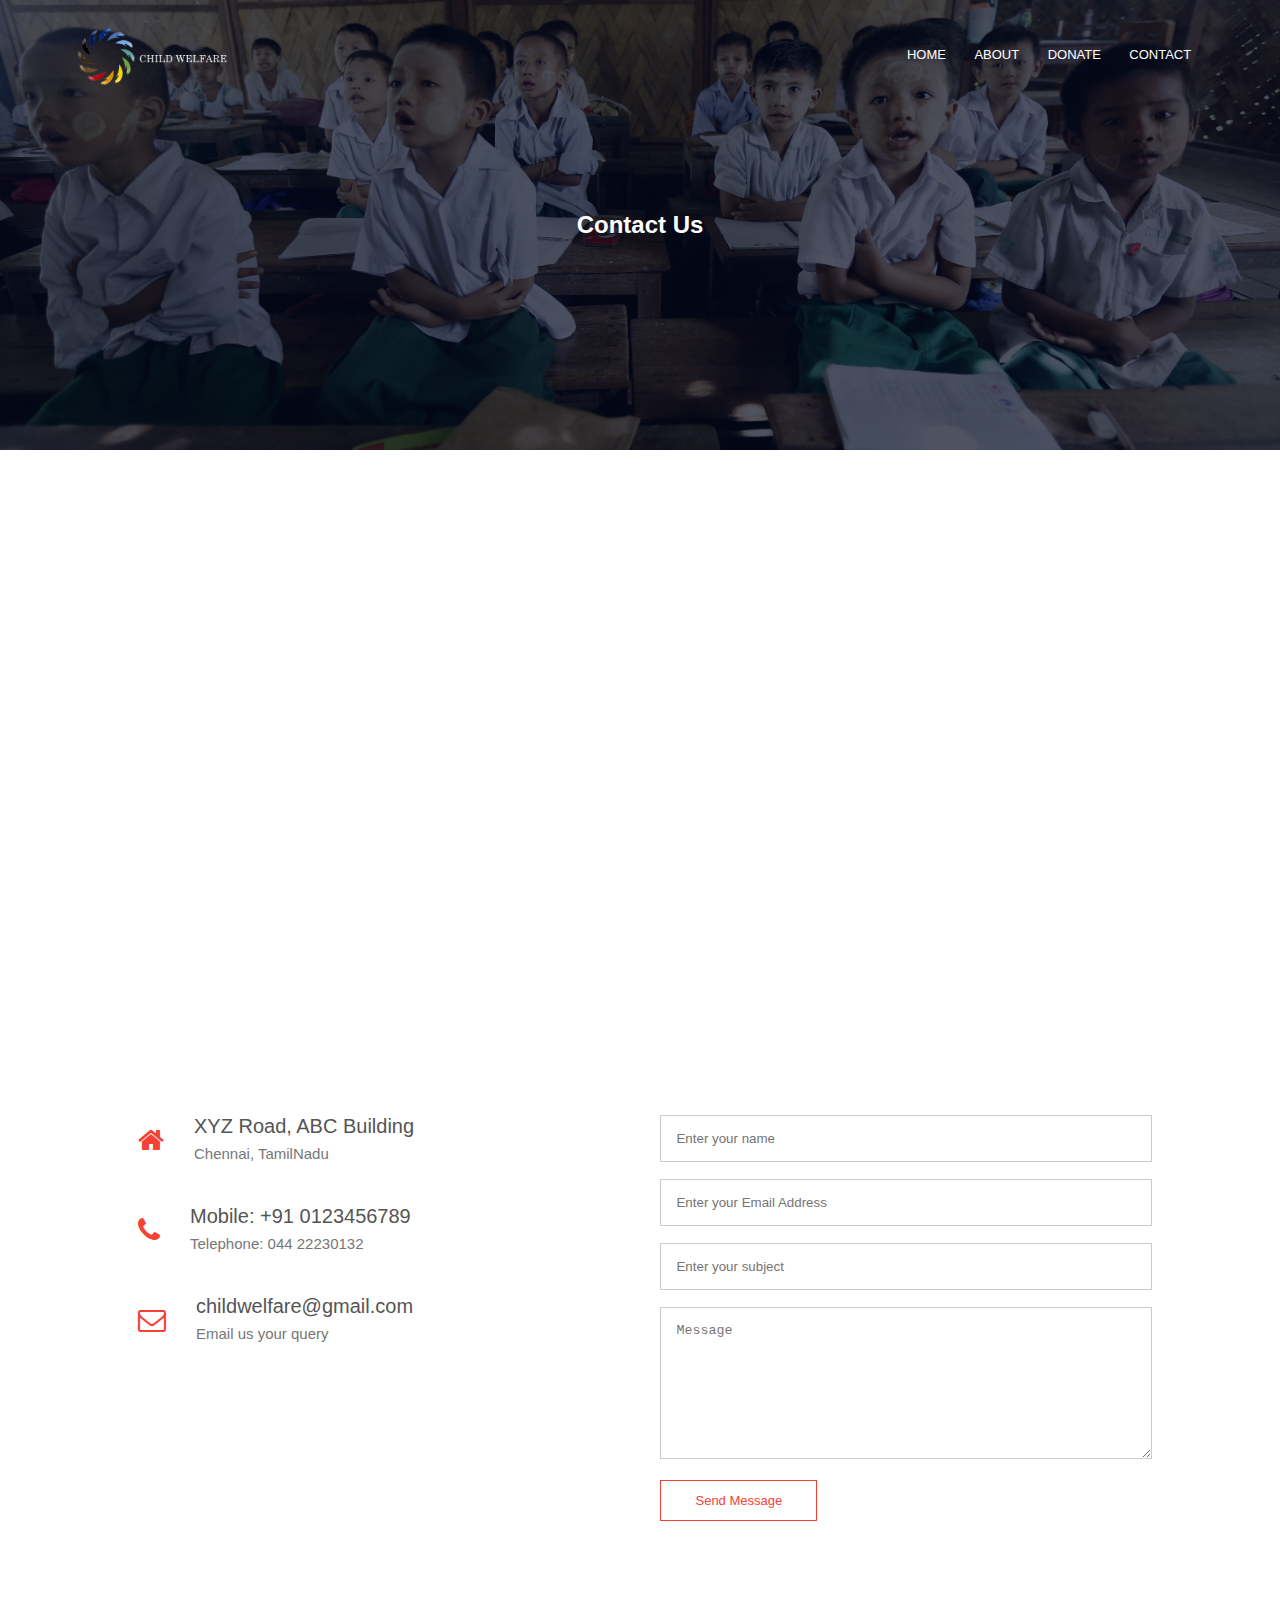
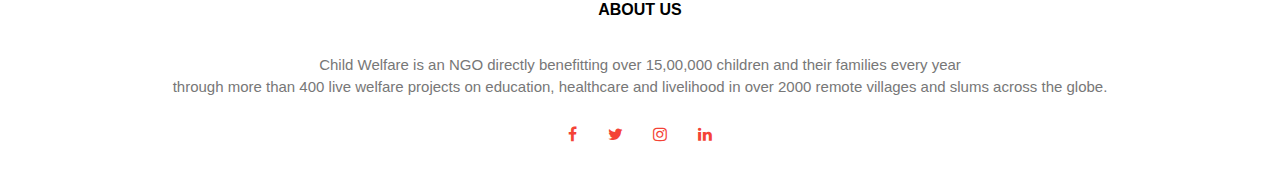
<file: contactus.html>
<!DOCTYPE html>
<html>
<head>
	<meta name="viewport" content="with=device-width, initial-scale=1.0">
	<title>women power </title>
	<link rel="stylesheet" href="style.css">
	<link rel="stylesheet" href="https://stackpath.bootstrapcdn.com/font-awesome/4.7.0/css/font-awesome.min.css">
</head>
<body style="background-color:white;">
	<section class="sub-header">
		<nav>
			<a href="index.html"><img src="88888.png"></a>
			<div class="nav-links" id="navLinks">
				<i class="fa fa-times" onclick="hideMenu()"></i>

				<ul>
					<li><a href="index.html">HOME</a></li>
					<li><a href="about.html">ABOUT</a></li>
					<li><a href="donate.html">DONATE</a></li>
					<li><a href="contactus.html">CONTACT</a></li>
</ul>
</div>
<i class="fa fa-bars"  onclick="showMenu()"></i>
		</nav>
	<h1> Contact Us </h1>
	</section>

<section class="location">
		<iframe src="https://www.google.com/maps/embed?pb=!1m18!1m12!1m3!1d497512.46093883686!2d79.92880948696563!3d13.047374762891152!2m3!1f0!2f0!3f0!3m2!1i1024!2i768!4f13.1!3m3!1m2!1s0x3a5265ea4f7d3361%3A0x6e61a70b6863d433!2sChennai%2C%20Tamil%20Nadu!5e0!3m2!1sen!2sin!4v1617708147153!5m2!1sen!2sin" width="600" height="450" style="border:0;" allowfullscreen="" loading="lazy"></iframe>
	</section>


<section class="contact-us">
	<div class="row">
		<div class="contact-col">
			<div>
				<i class="fa fa-home"></i>
				<span>
					<h5>XYZ Road, ABC Building</h5>
					<p>Chennai, TamilNadu </p>
				</span>
			</div>
		<div>
<i class="fa fa-phone"></i>
				<span>
					<h5>Mobile: +91 0123456789</h5>
					<p> Telephone: 044 22230132</p>
				</span>
			</div>
<div>
<i class="fa fa-envelope-o"></i>
				<span>
					<h5>childwelfare@gmail.com</h5>
					<p>Email us your query </p>
				</span>
			</div>




</div>
<div class="contact-col">
<form action="form-handler.php" method="post">
	<input type="text" name="name" placeholder="Enter your name"required>
	<input type="email" name="email" placeholder="Enter your Email Address"required>
	<input type="text" name="subject" placeholder="Enter your subject"required>
	<textarea rows="8" placeholder="Message" required></textarea>
	<button type="submit" class="hero-btn red-btn">Send Message</button>

</form>
</div>
</div>
</section>


<section class="footer">
	<h4>ABOUT US</h4>
	<p>Child Welfare is an NGO  directly benefitting over 15,00,000 children and their families every year<br> through more than 400 live welfare projects on education, healthcare and livelihood in over 2000 remote villages and slums across the globe.</p>
	<div class="icons">
	<i class="fa fa-facebook"></i>
<i class="fa fa-twitter"></i>
<i class="fa fa-instagram"></i>
<i class="fa fa-linkedin"></i>
</div>
</section>
</body>
</html>
</file>
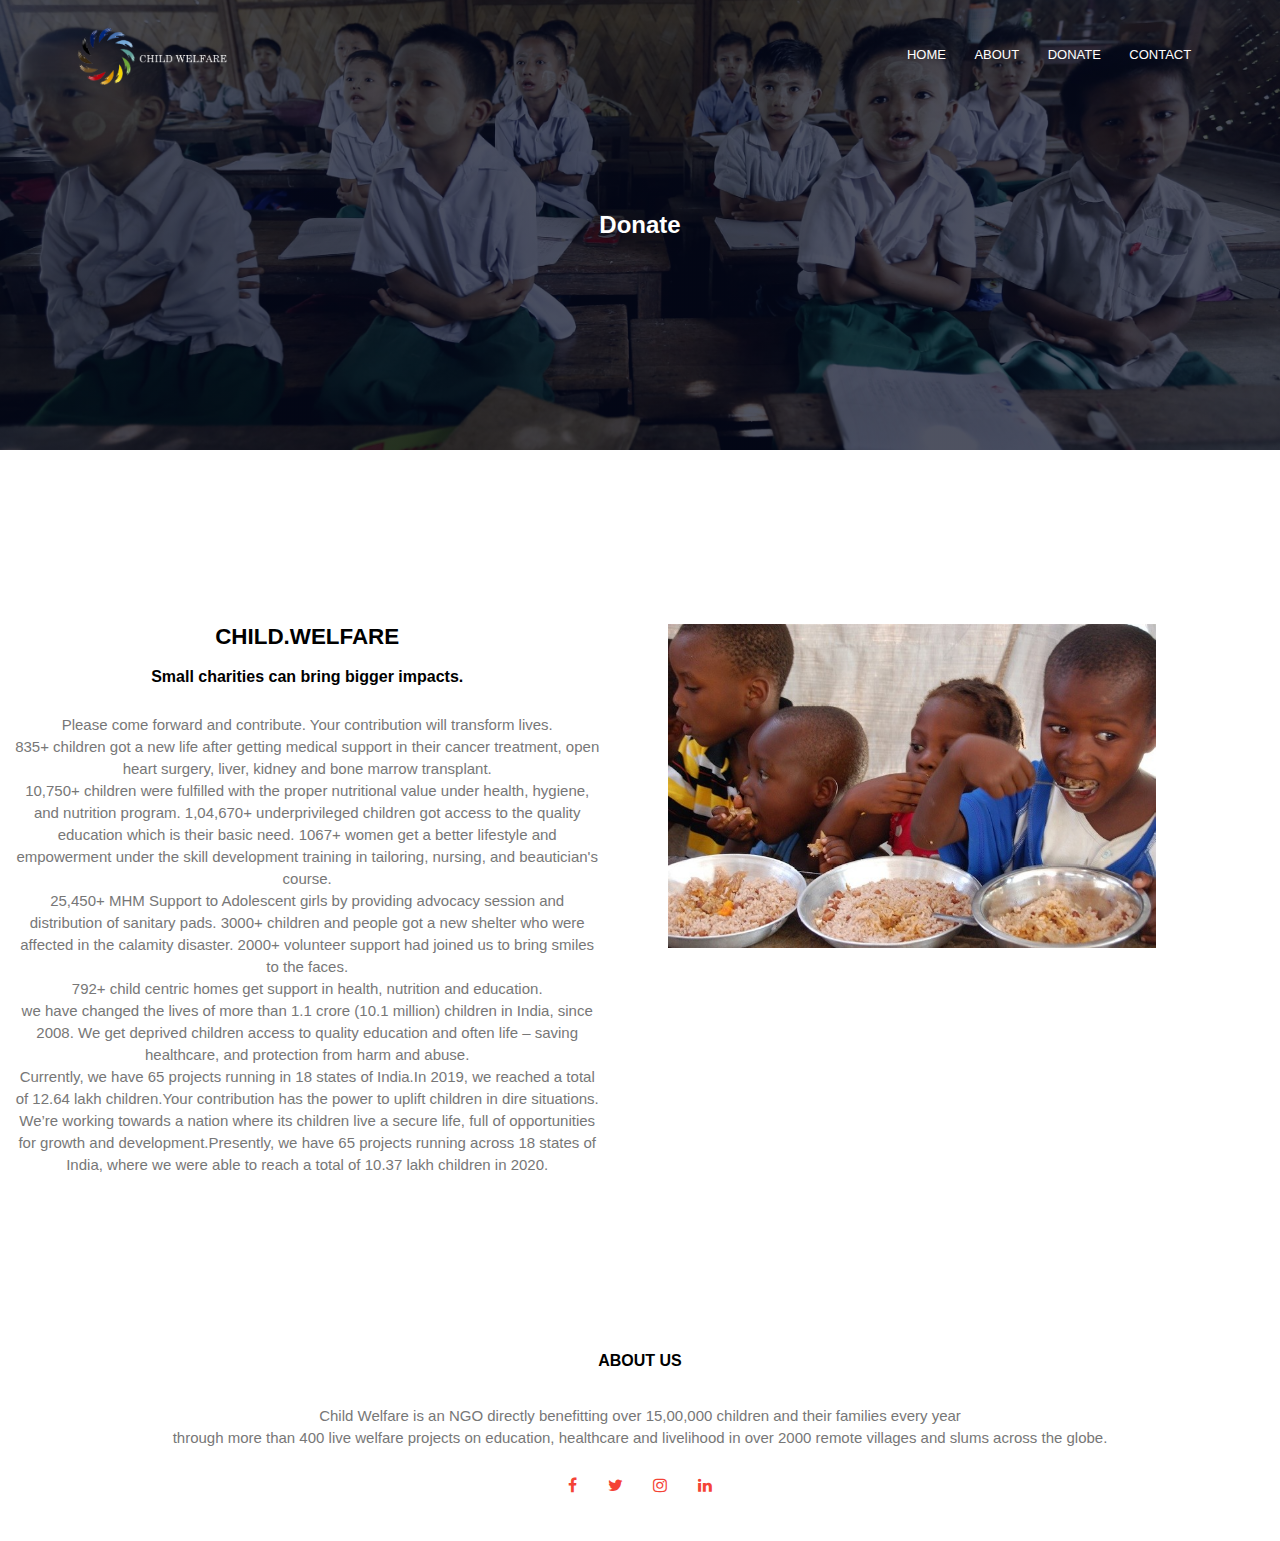
<file: donate.html>
<!DOCTYPE html>
<html>
<head>
	<meta name="viewport" content="with=device-width, initial-scale=1.0">
	<title>women power </title>
	<link rel="stylesheet" href="style.css">
	<link rel="stylesheet" href="https://stackpath.bootstrapcdn.com/font-awesome/4.7.0/css/font-awesome.min.css">
</head>
<body style="background-color:white;">
	<section class="sub-header">
		<nav>
			<a href="index.html"><img src="88888.png"></a>
			<div class="nav-links" id="navLinks">
				<i class="fa fa-times" onclick="hideMenu()"></i>

				<ul>
					<li><a href="index.html">HOME</a></li>
					<li><a href="about.html">ABOUT</a></li>
					<li><a href="donate.html">DONATE</a></li>
					<li><a href="contactus.html">CONTACT</a></li>
</ul>
</div>
<i class="fa fa-bars"  onclick="showMenu()"></i>
		</nav>
	<h1> Donate </h1>
	</section>
	
<section class="about-us">
		<div class="row">
			<div class="about-col">
				<h1 style="text-align: center; font-size: 140%;"> CHILD.WELFARE</h1>
				<br>
					<h4 style="text-align: center;">Small charities can bring bigger impacts.
</h4><br>

				<center><p>Please come forward and contribute. Your contribution will transform lives.<br>

835+ children got a new life after getting medical support in their cancer treatment, open heart surgery, liver, kidney and bone marrow transplant.<br>
10,750+ children were fulfilled with the proper nutritional value under health, hygiene, and nutrition program.
1,04,670+ underprivileged children got access to the quality education which is their basic need.
1067+ women get a better lifestyle and empowerment under the skill development training in tailoring, nursing, and beautician's course.
<br>
25,450+ MHM Support to Adolescent girls by providing advocacy session and distribution of sanitary pads.
3000+ children and people got a new shelter who were affected in the calamity disaster.
2000+ volunteer support had joined us to bring smiles to the faces.<br>
792+ child centric homes get support in health, nutrition and education.<br>

we have changed the lives of more than 1.1 crore (10.1 million) children in India, since 2008.
We get deprived children access to quality education and often life – saving healthcare, and protection from harm and abuse.<br>
Currently, we have 65 projects running in 18 states of India.In 2019, we reached a total of 12.64 lakh children.Your contribution has the power to uplift children in dire situations.<br> We’re working towards a nation where its children live a secure life, full of opportunities for growth and development.Presently, we have 65 projects running across 18 states of India, where we were able to reach a total of 10.37 lakh children in 2020.</p></center>
<br>
<br>
<center><form><script src="https://checkout.razorpay.com/v1/payment-button.js" data-payment_button_id="pl_GxDgxY4g8h3on2" async> </script> </form></center>
				
			</div>
			<div class="about-col">
				<img src="nnnn.jpg">
			</div>
		</div>
	</section>

<section class="footer">
	<h4>ABOUT US</h4>
	<p>Child Welfare is an NGO  directly benefitting over 15,00,000 children and their families every year<br> through more than 400 live welfare projects on education, healthcare and livelihood in over 2000 remote villages and slums across the globe.</p>
	<div class="icons">
	<i class="fa fa-facebook"></i>
<i class="fa fa-twitter"></i>
<i class="fa fa-instagram"></i>
<i class="fa fa-linkedin"></i>
</div>
</section>
</body>
</html>
</file>
<file: style.css>
*{
	margin: 0;
	padding: 0;
}
.header{
	min-height: 100vh;
	width: 100%;
	background-image: linear-gradient(rgba(4,9,30,0.7),rgba(4,9,30,0.7)),url(kid.jpg);
	background-position: center;
	background-size: cover;
	position: relative;
}


nav{
	display: flex;
	padding: 2% 6%;
	justify-content: space-between;
	align-items: center;
}
nav img{
	width: 150px;

}
.nav-links{
	flex: 1;
	text-align: right;
}
.nav-links ul li{
	list-style: none;
	display: inline-block;
	padding: 8px 12px;
	position: relative;
}
.nav-links ul li a{
	color: #fff;
	text-decoration: none;
	font-size: 13px;
}
.nav-links ul li::after{
	content:'';
	width: 0%;
	height: 2px;
	background: #f44336;
	display: block;
	margin: auto;
	transition: 0.5s;
}
.nav-links ul li:hover::after{
	width: 100%;
}
.text-box{
	width: 90%;
	color: #fff;
	position: absolute;
	top: 50%;
	left: 50%;
	transform: translate(-50%,-50%);
	text-align: center;
}
.text-box h1{
	font-size: 35px;
	font-family: Cursive ;
}
.text-box p{
	margin: 10px 0 40px;
	font-size: 14px;
	color: #fff;
}
.hero-btn{
	display: 
	text-decoration:;
	color:#fff; 
	border:1px solid #fff;
	padding:12px 34px; 
	font-size: 13px;
	background: transparent;
	position: relative;
	cursor: pointer;
}
.hero-btn:hover{
	border: 1px solid #f44336;
	background: #f44336;
	transition: 1s;
}

nav .fa{
	display: none;
}

@media(max-width: 700px){
	.text-box h1{
		font-size: 20px;
	}
    .nav-links ul li{
	     display: block;
    }
 
    .nav-links {
	     position: fixed;
	     background: #f44336;
	     height: 100vh;
	     width: 200px;
	     top: 0;
	     right: -200px;
	     text-align: left;
	     z-index: 2;
	     transition: 1s;
}

nav.fa{
	display: block;
	color: #fff;
	margin: 10px;
	font-size: 22px;
	cursor: pointer;
}
.nav-links ul{
	padding: 30px;

}
}
* {box-sizing: border-box;}
body {font-family: Verdana, sans-serif;}
.mySlides {display: none;}
img {vertical-align: middle;}

/* Slideshow container */
.slideshow-container {
  max-width: 1000px;
  position: relative;
  margin-right: 20%;
  margin-left:  20%;
}


/* Number text (1/3 etc) */
.numbertext {
  color: #f2f2f2;
  font-size: 12px;
  padding: 8px 12px;
  position: absolute;
  top: 0;
}



@-webkit-keyframes fade {
  from {opacity: .4} 
  to {opacity: 1}
}

@keyframes fade {
  from {opacity: .4} 
  to {opacity: 1}
}

/* On smaller screens, decrease text size */
@media only screen and (max-width: 300px) {
  .text {font-size: 11px}
}

.section1{
	width:80%;
	margin: auto;
	text-align: center;
	padding-top: 100px;
}
h1{
	font-size: 24px;
	font-weight: 600;
	font-family: sans-serif;
	
}
p{
	color: #777;
	font-size: 15px;
	font-weight: 300;
	line-height: 22px;
	padding: 10px;
}
.row{
	margin-top: 5%;
	display: flex;
	justify-content: space-between;
}
.sub-col{
	flex-basis: 31%; 
	background: #fff3f3;
	border-radius: 10px;
	margin-bottom: 5%;
	padding: 20px 12px;
	box-sizing: border-box;
    transition:0.5s;
}
h3{
	text-align: center;
	font-weight:600;
	margin:10px 0;
    
}
.sub-col:hover{
	box-shadow: 0 0 20px 0px rgba(255, 0, 0, 0.8);
}
@media(max-width: 700px){
	.row{
		flex-direction: column;
	}
}
.ourworks{
	width: 80%;
	margin: auto;
	text-align: center;
	padding-top: 50px;

}
.ourworks-col{
	flex-basis: 32%;
	border-radius: 10px;
	margin-bottom: 30px;
	position: relative;
	overflow: hidden;
}
.ourworks-col img{
	width:100%;
	display: block;
}
.layer{
	background: transparent;
	height: 100%;
	width:100%;
	position: absolute;
	top: 0;
	left: 0;
	transition: 0.5s;
}
.layer:hover{
	background: rgba(255, 0, 0, 0.2);
}
.layer h3{
	width: 100%;
	font-weight: 550;
	color: black;
	font-size: 18px;
	bottom:0;
	left: 50;
	top: 10%;
	transform: translatex(-50);
	position: absolute;
	opacity: 0;
	transition: 0.5s;
}
.layer:hover h3{
	bottom: 49%;
	opacity: 1;

}
.facilities{
	width: 80%;
	margin: auto;
	text-align: center;
	padding-top: 100px;
}
.faciities-col{
	flex-basis: 31%;
	border-radius: 10px;
	margin-bottom: 5%;
	text-align: left;
}
.faciities-col img{
	width: 100%;
	border-radius: 10px;
}
.faciities-col p{
       padding: 0;
}
.faciities-col h3{
	margin-top: 16px;
	margin-bottom: 15px;
	text-align: left;

}
.testimonials{
	width:80% ;
	margin: auto ;
	padding-top: 100px ;
	text-align: center;

}

.testimonials-col{
	flex-basis: 44%;
	border-radius: 10px;
	margin-bottom: 5%;
	text-align: left;
	background: #fff3f3;
    padding: 25px;
    cursor:pointer;
    display: flex;
}
.testimonials-col img{
	height: 40px;
	margin-left: 5px;
	margin-right: 30px;
	border-radius: 50%;

}
.testimonials-col p{
       padding: 0;
}
.testimonials-col h3{
	margin-top: 15px;
	text-align: left;
}
.testimonials-col.fa{
	color: #f44336;
}
@media(max-width: 700px){
	.testimonial-col img{
		margin-left: 0px;
		margin-right: 15px;

	}
}
.cta{
	margin: 100px auto;
	width: 80%;
	background-image: linear-gradient(rgba(0,0,0,0.7),rgba(0,0,0,0.7)),url(ddddd.jpg);
    background-position: center;
    background-size: cover;
    border-radius: 10px;
    text-align: center;
    padding:100px 0;
}

.cta h2{
	color: #fff;
	margin-bottom: 40px;
	padding: 0;

}


@media(max-width: 700px){
	.cta h2{
		font-size: 24px;
	}
}
.footer{
	width: 100%;
	text-align: center;
	padding: 30px 0;


}
.footer h4{
	margin-bottom: 25px;
	margin-top: 20px;
	font-weight: 600;
}

.icons .fa{
color: #f44336;
margin: 0 13px;
cursor: pointer;
padding: 18px 0;
}

.sub-header{
	height: 50vh;
	width: 100%;
	background-image: linear-gradient(rgba(4,9,30,0.7),rgba(4,9,30,0.7)),url(child.jpg);
	background-position: center;
	background-size: cover;
	text-align: center;
	color: #fff;
}
.sub-header h1{
	margin-top: 100px;
}
.about-us{
	width: 80;
	margin: auto;
	padding-top: 80px;
	padding-bottom: 50px;
}
.about-col{
	flex-basis: 48%;
	padding: 30px 2px;
}
.about-col img{
	width: 80%;
}

.about-col h1{
	padding-top: 0;
}
..about-col p{
	padding: 15px 0 25px;
}
.red-btn{
	border: 1px solid #f44336;
	background: transparent;
	color: #f44336;
}

.red-btn:hover{
	color: #fff;
}

.location{
	width: 80%
	margin: auto;
	padding: 80px 0;
}
.location iframe{
	width: 100%;

}
.contact-us{
	width: 80%;
	margin: auto;
}
.contact-col{
	flex-basis: 48%;
	margin-bottom: 30px;
}
.contact-col div{
	display: flex;
	align-items: center;
	margin-bottom: 40px;
}
.contact-col div .fa{
font-size: 28px;
color: #f44336;
margin: 10px;
margin-right: 30px;
}
.contact-col div p{
	padding: 0;
}
.contact-col div h5{
	font-size: 20px;
	margin-bottom: 5px;
	color: #555;
	font-weight: 400;
}
.contact-col input, .contact-col textarea{
	width: 100%;
	padding: 15px;
	margin-bottom: 17px;
	outline: none;
	border: 1px solid #ccc;
	box-sizing: border-box;
}
</file>
